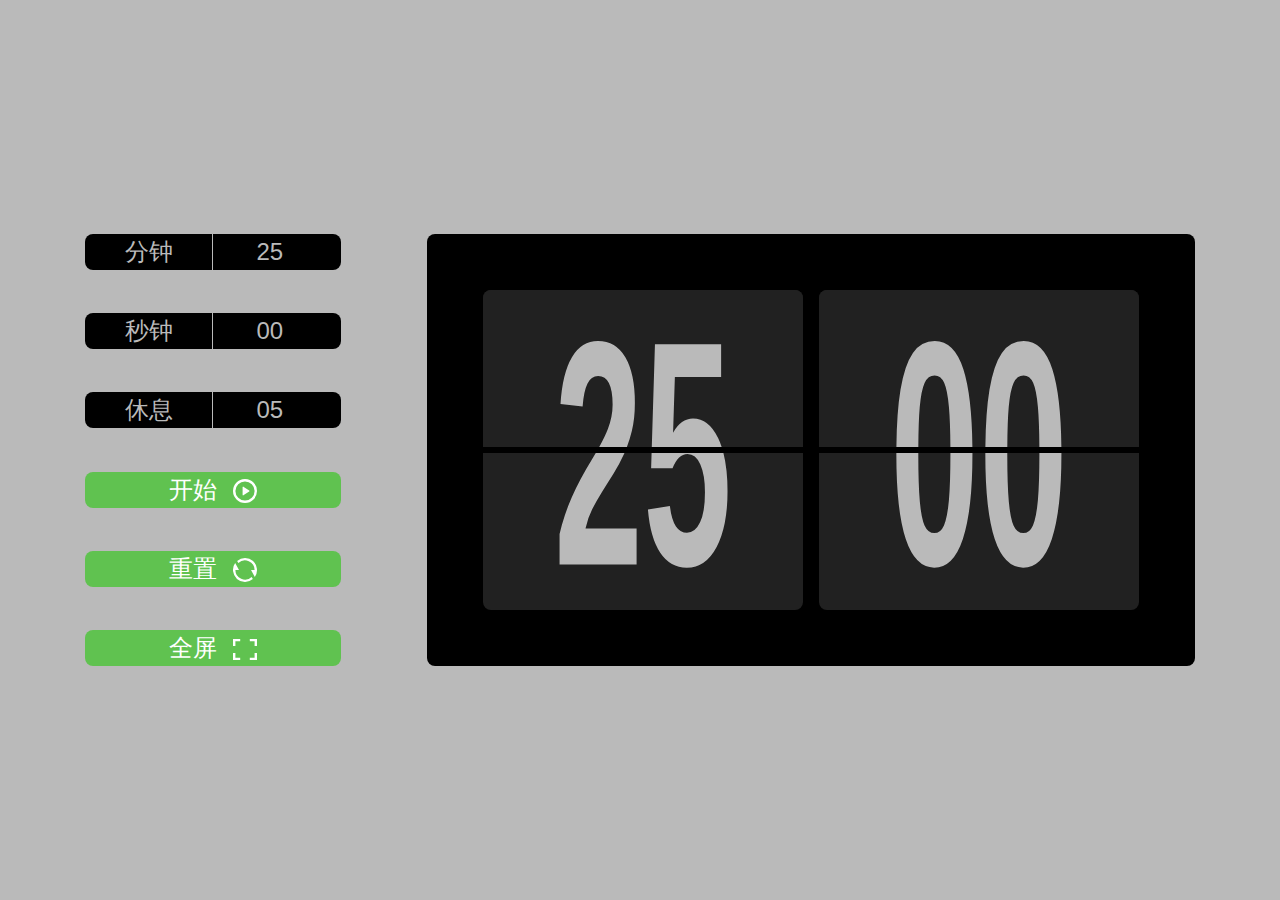
<file: docs/index.html>
<!DOCTYPE html>
<html>

<head>
  <meta charset="UTF-8">
  <meta http-equiv="X-UA-Compatible" content="IE=edge">
  <meta name="viewport" content="width=device-width, initial-scale=1.0">
  <title>番茄计时器</title>
  <link rel="icon" href="image/tomato.svg">

  <link rel="stylesheet" href="timer.css">
  <script src="timer.js" defer></script>
</head>

<body>

  <!-- 控制部分 -->
  <div id="control">
    <!-- 会利用 ::after 伪元素实现固定宽高比 -->
    <div class="parameter">
      <div>分钟</div>
      <input id="parameter-minute" type="number" value="25">

      <div>秒钟</div>
      <input id="parameter-second" type="number" value="00">

      <div>休息</div>
      <input id="parameter-rest" type="number" value="05">

      <button id="start" type="button"><span>开始</span><img src="image/icon/icon-play.svg"></button>
      <button id="reset" type="button">重置<img src="image/icon/icon-reset.svg"></button>
      <button id="full-screen" type="button">全屏<img src="image/icon/icon-fullscreen.svg"></button>
    </div>
  </div>

  <!-- 计数板部分 -->
  <div id="timer">
    <!-- 会利用 ::after 伪元素实现固定宽高比 -->
    <div id="score-board">
      <div id="minute">
        <div class="upper"><img src="image/计数板数字.svg"></div>
        <div class="lower"><img src="image/计数板数字.svg"></div>
        <div class="animate-box"></div>
      </div>
      <div id="second">
        <div class="upper"><img src="image/计数板数字.svg"></div>
        <div class="lower"><img src="image/计数板数字.svg"></div>
        <div class="animate-box"></div>
      </div>
    </div>
  </div>

</body>

</html>
</file>
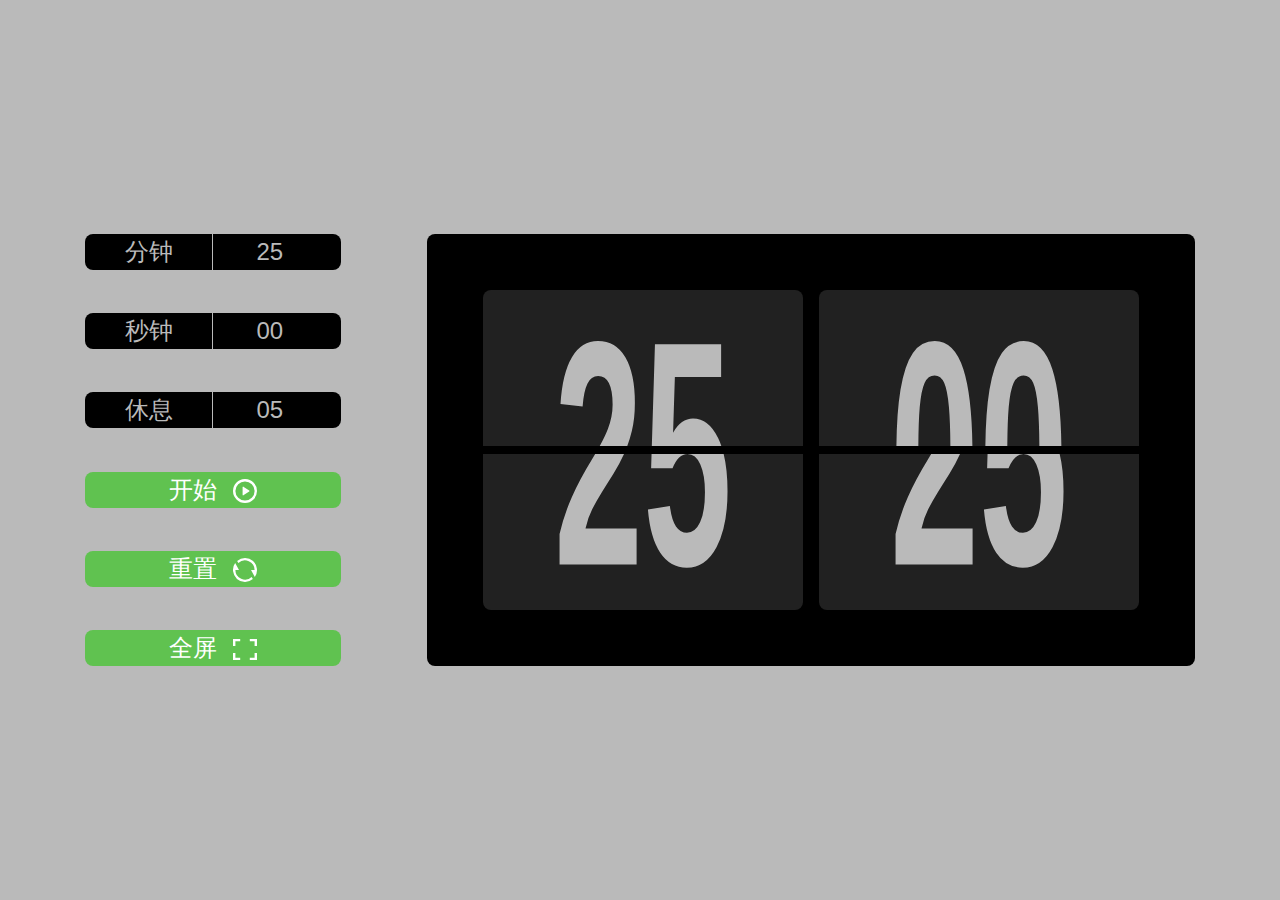
<file: timer/index.html>
<!DOCTYPE html>
<html>

<head>
  <meta charset="UTF-8">
  <meta http-equiv="X-UA-Compatible" content="IE=edge">
  <meta name="viewport" content="width=device-width, initial-scale=1.0">
  <title>番茄计时器</title>
  <link rel="icon" href="image/tomato.svg">

  <link rel="stylesheet" href="timer.css">
  <script src="timer.js" defer></script>
</head>

<body>

  <!-- 控制部分 -->
  <div id="control">  <!-- 会利用 ::after 伪元素实现固定宽高比 -->
    <div class="parameter">
      <div>分钟</div>
      <input id="parameter-minute" type="number" value="25">

      <div>秒钟</div>
      <input id="parameter-minute" type="number" value="00">

      <div>休息</div>
      <input id="parameter-minute" type="number" value="05">

      <button id="start" type="button">开始<img src="image/icon/icon-play.svg"></button>
      <button id="reset" type="button">重置<img src="image/icon/icon-reset.svg"></button>
      <button id="fullscreen" type="button">全屏<img src="image/icon/icon-fullscreen.svg"></button>
    </div>
  </div>

  <!-- 计数板部分 -->
  <div id="timer">  <!-- 会利用 ::after 伪元素实现固定宽高比 -->
    <div id="score-board">
      <div id="minute">
        <div class="upper"><img src="image/计数板数字.svg"></div>
        <div class="lower"><img src="image/计数板数字.svg"></div>
      </div>
      <div id="second">
        <div class="upper"><img src="image/计数板数字.svg"></div>
        <div class="lower"><img src="image/计数板数字.svg"></div>
      </div>
    </div>
  </div>

</body>

</html>
</file>
<file: docs/timer.css>
/* ------------ 网页整体设置 ------------ */

/* 首先把盒模型设为 border-box，避免溢出。 */
html {
  box-sizing: border-box;
}

*, *::before, *::after {
  box-sizing: inherit;
}

body {
  /* margin 设为 0，从而可以让背景色铺满整个网页 */
  margin: 0;
  height: 100vh;
  background: #bababa;
  color: #bababa;
  font-family: '黑体', sans-serif;
  line-height: 1.5;
  text-align: center;
  /* 弹性盒子布局 */
  display: flex;
  flex-wrap: wrap;
  /* 多行垂直等距分布 */
  align-content: space-evenly;
  /* 水平等距分布 */
  justify-content: space-evenly;
  /* 行内垂直对齐 */
  align-items: center;
}

/* ------------ 控制部分 ------------ */

#control {
  position: relative;
  /* background-color: blue; */
  width: 20%;
  font-size: 1.5rem;
}

/* 利用 margin-top 属性，实现盒子特定的宽高比 */
#control::after {
  content: "";
  display: block;
  margin-top: calc(270 / 160 * 100%);
}

.parameter {
  display: flex;
  flex-wrap: wrap;
  align-content: space-between;
  /* 因为父容器利用伪元素撑起盒子，实现特定宽高比，所以这里要设为绝对定位，
  让其脱离正常文档流，也就是浮在那个撑起盒子高度的伪元素上面 */
  position: absolute;
  width: 100%;
  height: 100%;
}

/* 参数名 */
.parameter>div:nth-child(2n+1) {
  width: 50%;
  border-radius: 0.5rem 0 0 0.5rem;
  background-color: black;
  border-right: solid 1px #bababa;
}

/* 参数值 */
.parameter>input:nth-child(2n+2), .parameter>button {
  display: block;
  margin: 0;
  padding: 0;
  border: none;
  width: 50%;
  border-radius: 0 0.5rem 0.5rem 0;
  background-color: black;
  /* 字体部分 */
  font-size: inherit;
  line-height: inherit;
  text-align: inherit;
  color: inherit;
}

/* 按钮 */
.parameter>button {
  width: 100%;
  border-radius: 0.5rem;
  background-color: #60c250;
  color: white;

}

button img {
  width: 1.5rem;
  vertical-align: middle;
  margin-left: 1rem;
}

/* ------------ 计时器 ------------ */

#timer {
  position: relative;
  width: 60%;
  background-color: black;
  border-radius: 0.5rem;
}

/* 利用 margin-top 属性，实现盒子特定的宽高比 */
#timer::after {
  content: "";
  display: block;
  margin-top: calc(270 / 480 * 100%);
}

#score-board {
  display: flex;
  justify-content: center;
  align-items: center;
  /* 因为父容器利用伪元素撑起盒子，实现特定宽高比，所以这里要设为绝对定位，
  让其脱离正常文档流，也就是浮在那个撑起盒子高度的伪元素上面 */
  position: absolute;
  width: 100%;
  height: 100%;
}

/* 分钟框，秒钟框，利用伪元素撑起为正方形 */
#minute, #second {
  position: relative;
  width: calc(200 / 480 * 100%);
  margin: calc(5 / 480 * 100%);
  /* perspective 定义观察者与 z=0 平面的距离，使具有三维位置变换的元素产生透视效果 */
  perspective: 400vw;
}

#minute::after, #second::after {
  content: "";
  display: block;
  margin-top: 100%;
}

/* 上部、下部计数板，各占据半个正方形 */
.upper, .lower {
  position: absolute;
  width: 100%;
  height: 50%;
  background-color: #212121;
  overflow: hidden;
}

.upper {
  top: 0;
  border-bottom: solid black 0.2rem;
  border-radius: 0.5rem 0.5rem 0 0;
}

.lower {
  bottom: 0;
  border-top: solid black 0.2rem;
  border-radius: 0 0 0.5rem 0.5rem;
}

/* 数字 svg 图的尺寸与定位 */
.upper img, .lower img {
  display: block;
  position: absolute;
  width: 100%;
  height: auto;
}

.upper img {
  top: 0;
}

.lower img {
  bottom: 0;
}

/* ------------ 动画 ------------ */

/* 思路是，复制上部牌子与下部牌子，合成动态翻转的牌子。
一开始，复制的下部牌子要翻转到上部，并被复制的上部牌子盖住 */

.animate-box {
  position: absolute;
  width: 100%;
  height: 50%;
  top: 0;
  /* 转动轴 */
  transform-origin: bottom;
  /* 在空间中变形，从而背面可见 */
  transform-style: preserve-3d;
}

.animate-box>* {
  height: 100%;
  backface-visibility: hidden;
}

.animate-box>.lower {
  transform-origin: center;
  /* 一开始要翻到背面，和 upper 合成一张牌的正反面 */
  transform: rotateX(180deg);
}

/* 动画效果 */
/* 注意不能直接定义在 .animate-box，否则回复原位也会有过渡效果 */
.animate {
  transition: transform 0.5s linear;
  transform: rotateX(-180deg);
}

/* ------------ 竖屏时的样式 ------------ */

@media (orientation: portrait) {
  #control {
    width: 95%;
    height: 18rem;
  }

  #timer {
    width: 95%;
  }
}
</file>
<file: timer/timer.css>
/* ------------ 网页整体设置 ------------ */

/* 首先把盒模型设为 border-box，避免溢出。
另外也设置动画过渡时长，使动画速度统一 */
html {
  box-sizing: border-box;
  transition: all 0.5s;
}

*, *::before, *::after {
  box-sizing: inherit;
  transition: inherit;
}

body {
  /* margin 设为 0，从而可以让背景色铺满整个网页 */
  margin: 0;
  height: 100vh;
  background: #bababa;
  color: #bababa;
  font-family: '黑体', sans-serif;
  line-height: 1.5;
  text-align: center;
  /* 弹性盒子布局 */
  display: flex;
  /* 水平等距分布 */
  justify-content: space-evenly;
  /* 行内垂直对齐 */
  align-items: center;
}

/* ------------ 控制部分 ------------ */

#control {
  position: relative;
  /* background-color: blue; */
  width: 20%;
  font-size: 1.5rem;
}

/* 利用 margin-top 属性，实现盒子特定的宽高比 */
#control::after {
  content: "";
  display: block;
  margin-top: calc(270 / 160 * 100%);
}

.parameter {
  display: flex;
  flex-wrap: wrap;
  align-content: space-between;
  /* 因为父容器利用伪元素撑起盒子，实现特定宽高比，所以这里要设为绝对定位，
  让其脱离正常文档流，也就是浮在那个撑起盒子高度的伪元素上面 */
  position: absolute;
  width: 100%;
  height: 100%;
}

/* 参数名 */
.parameter>div:nth-child(2n+1) {
  width: 50%;
  border-radius: 0.5rem 0 0 0.5rem;
  background-color: black;
  border-right: solid 1px #bababa;
}

/* 参数值 */
.parameter>input:nth-child(2n+2), .parameter > button {
  display: block;
  margin: 0;
  padding: 0;
  border: none;
  width: 50%;
  border-radius: 0 0.5rem 0.5rem 0;
  background-color: black;
  /* 字体部分 */
  font-size: inherit;
  line-height: inherit;
  text-align: inherit;
  color: inherit;
}

/* 按钮 */
.parameter > button {
  width: 100%;
  border-radius: 0.5rem;
  background-color: #60c250;
  color: white;

}

button img {
  width: 1.5rem;
  vertical-align: middle;
  margin-left: 1rem;
}

/* ------------ 计时器 ------------ */

#timer {
  position: relative;
  width: 60%;
  background-color: black;
  border-radius: 0.5rem;
}

/* 利用 margin-top 属性，实现盒子特定的宽高比 */
#timer::after {
  content: "";
  display: block;
  margin-top: calc(270 / 480 * 100%);
}

#score-board {
  display: flex;
  justify-content: center;
  align-items: center;
  /* 因为父容器利用伪元素撑起盒子，实现特定宽高比，所以这里要设为绝对定位，
  让其脱离正常文档流，也就是浮在那个撑起盒子高度的伪元素上面 */
  position: absolute;
  width: 100%;
  height: 100%;
}

#minute, #second {
  width: calc(200 / 480 * 100%);
  height: calc(200 / 270 * 100%);
  margin: calc(5 / 480 * 100%);
}

.upper, .lower {
  width: 100%;
  height: 50%;
  background-color: #212121;
  position: relative;
  overflow: hidden;
}

.upper {
  border-bottom: solid black 0.25rem;
  border-radius: 0.5rem 0.5rem 0 0;
}

.lower {
  border-top: solid black 0.25rem;
  border-radius: 0 0 0.5rem 0.5rem;
}

.lower img {
  display: block;
  position: absolute;
  width: 100%;
  height: auto;
  bottom: 0;
}
</file>
